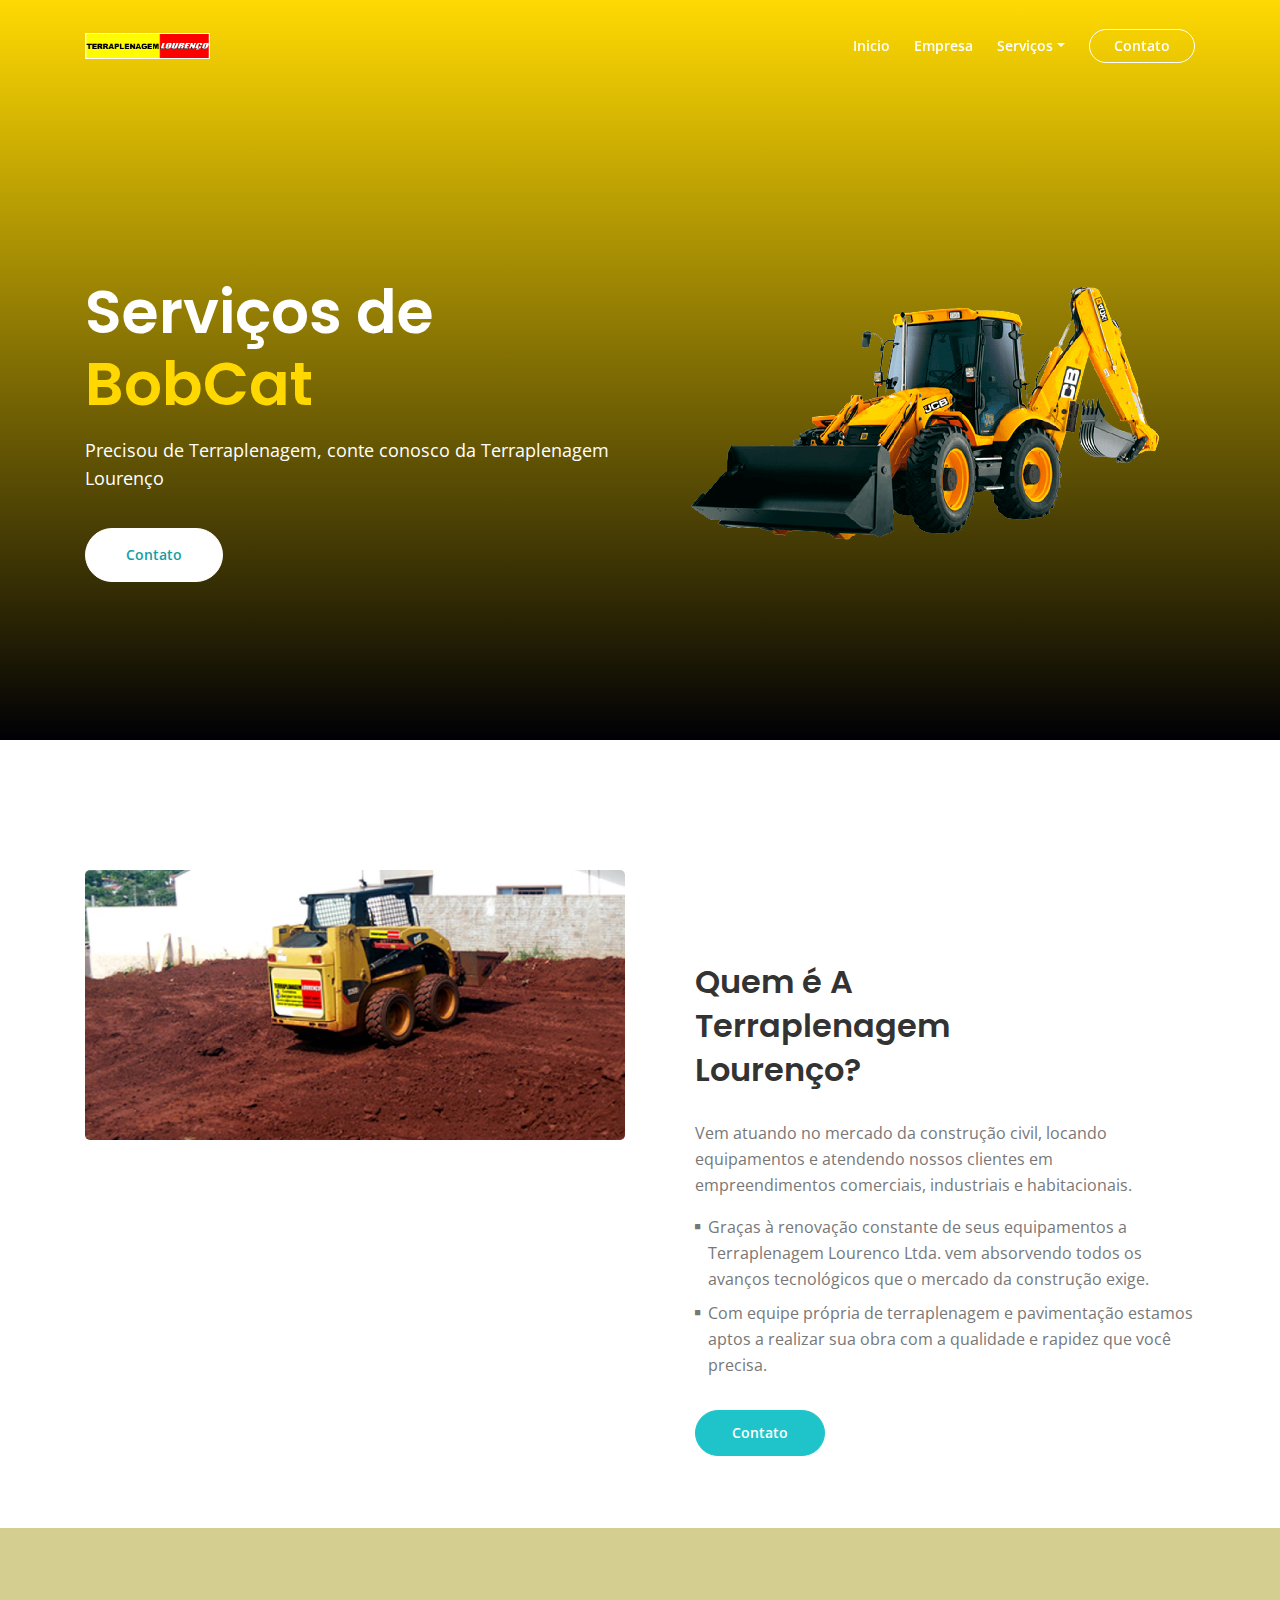
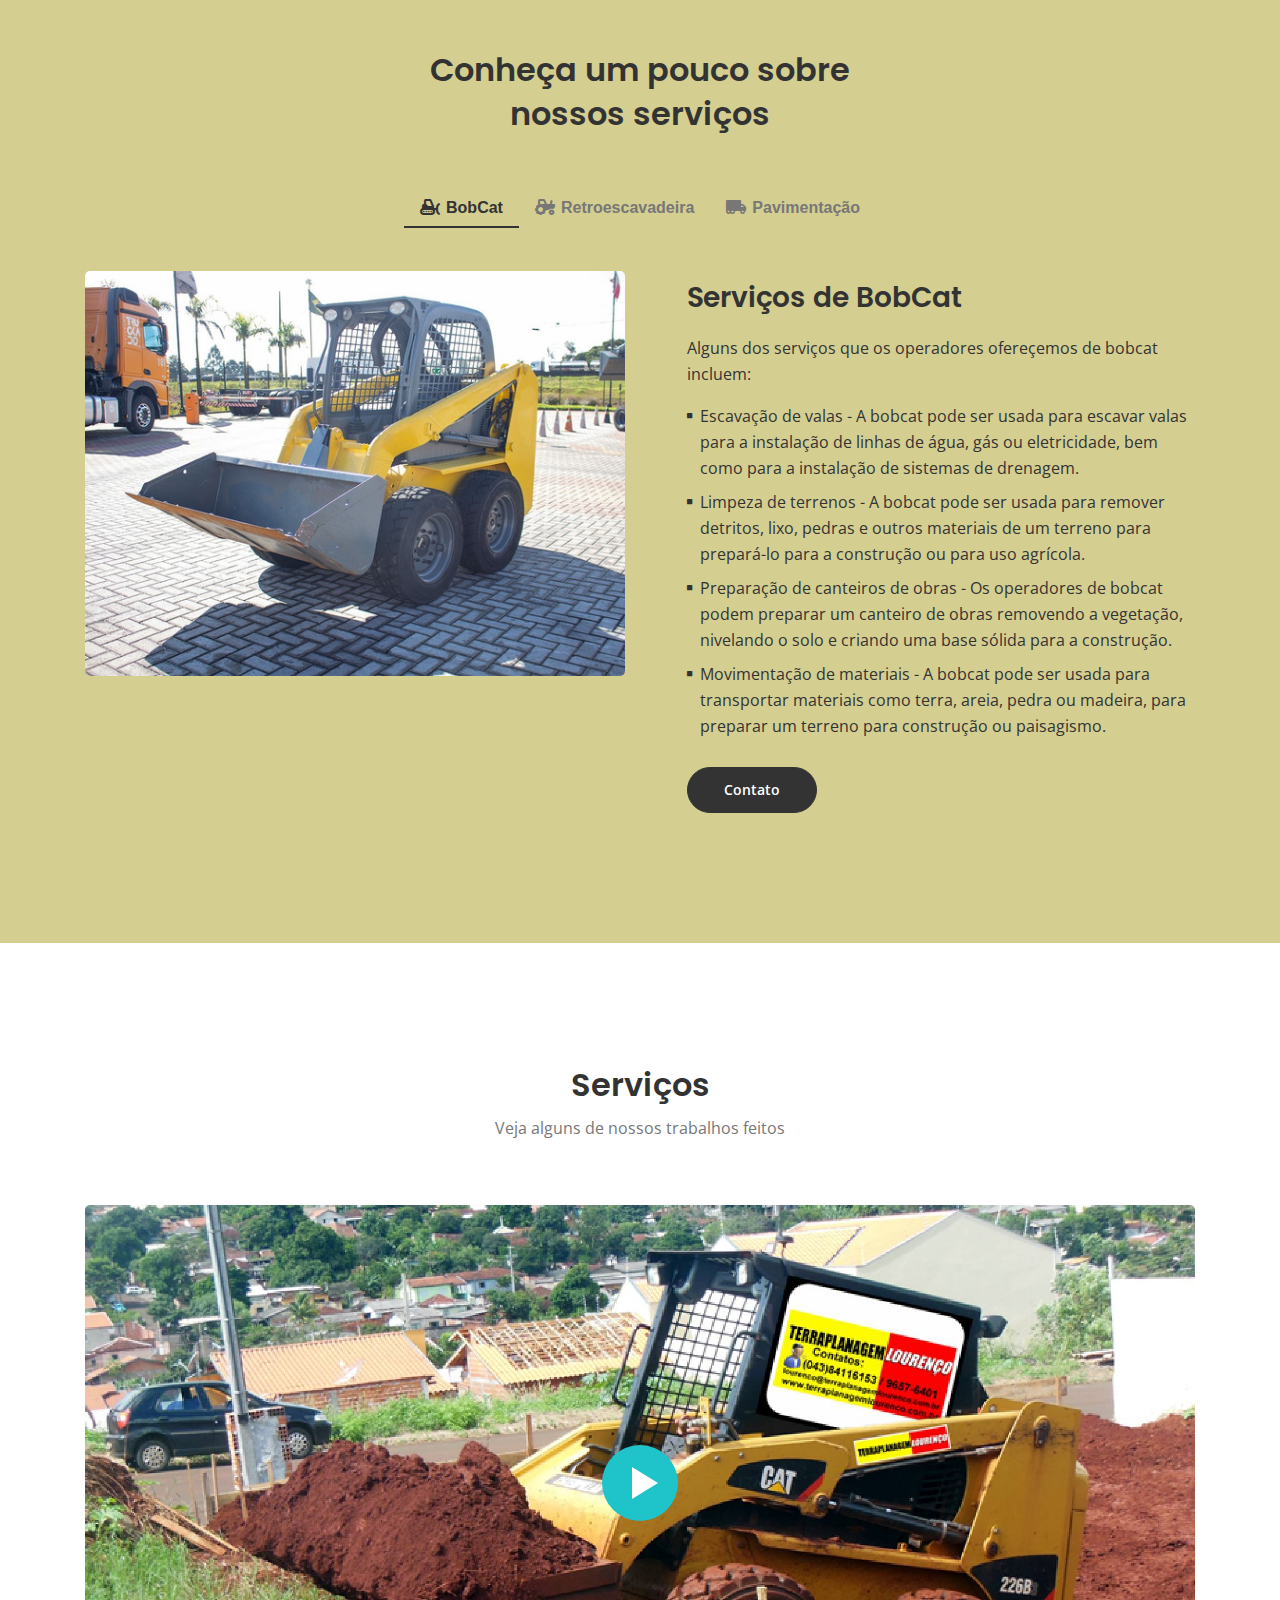
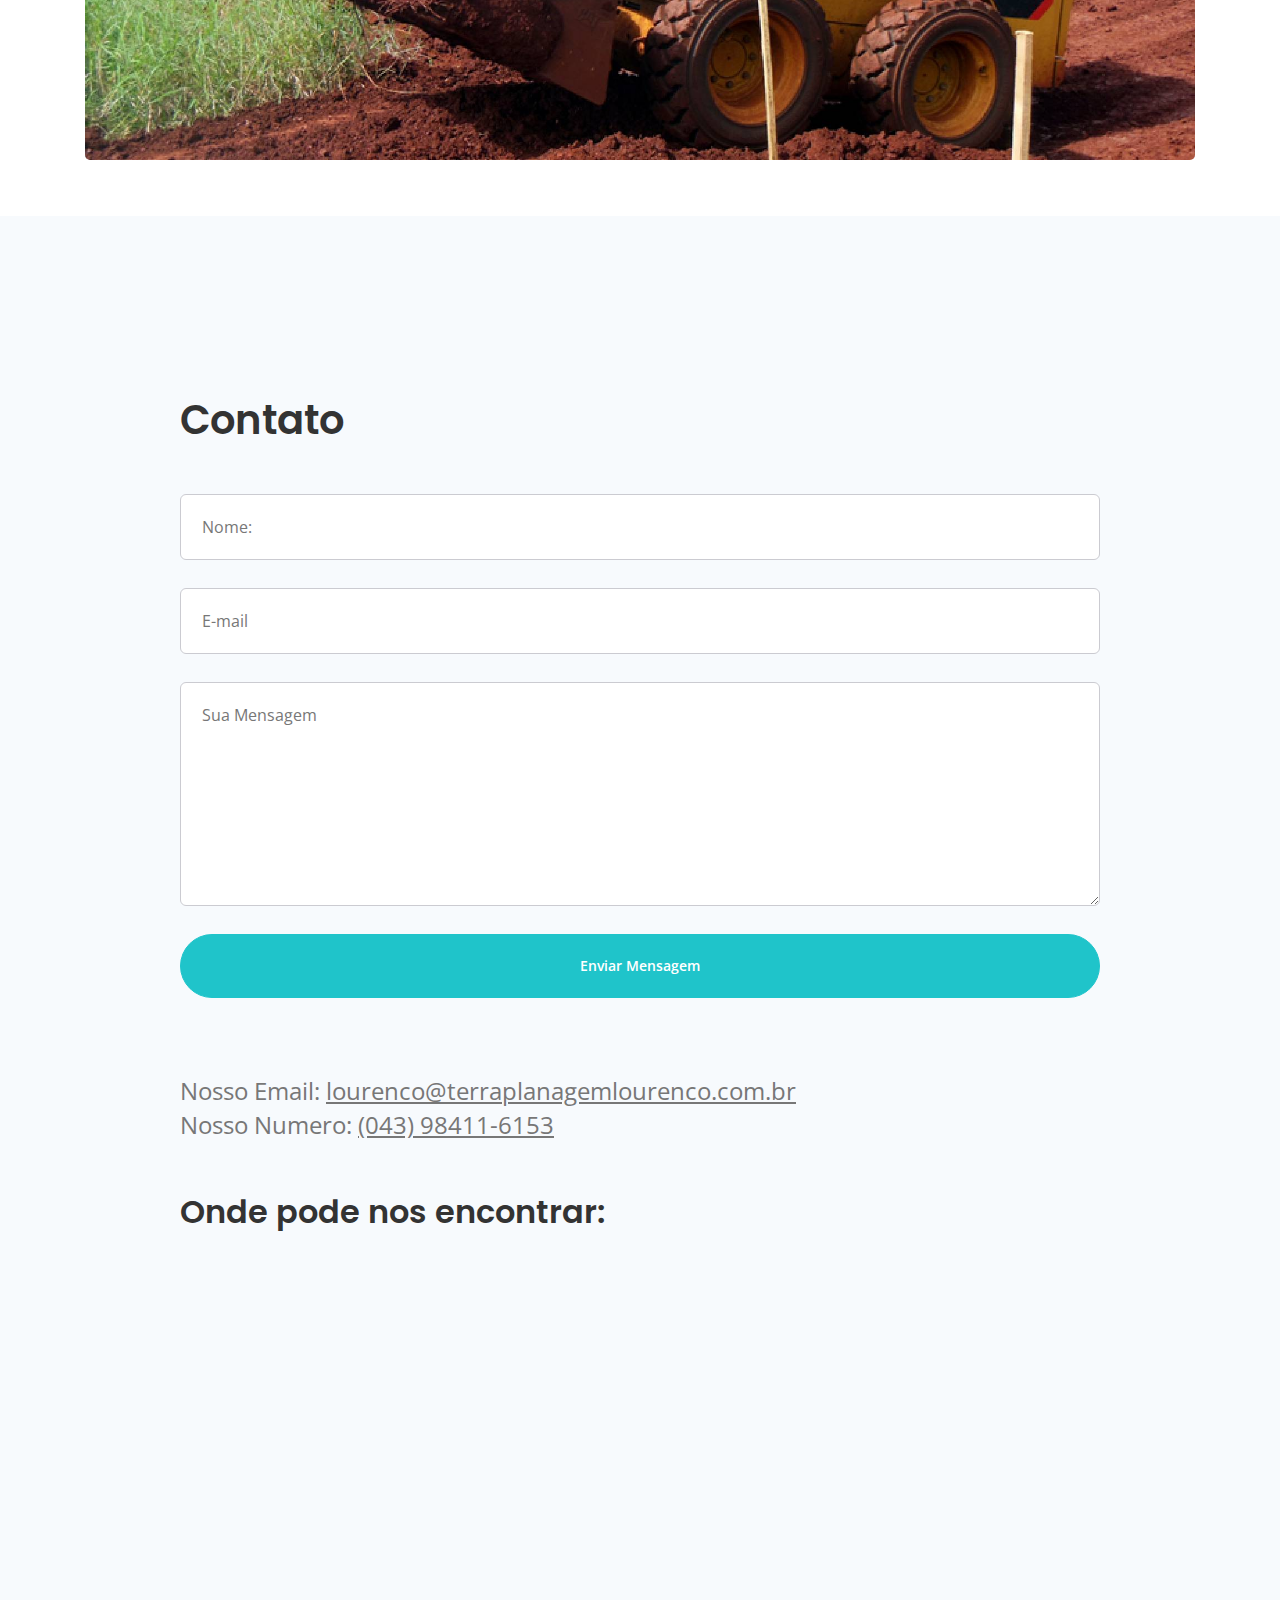
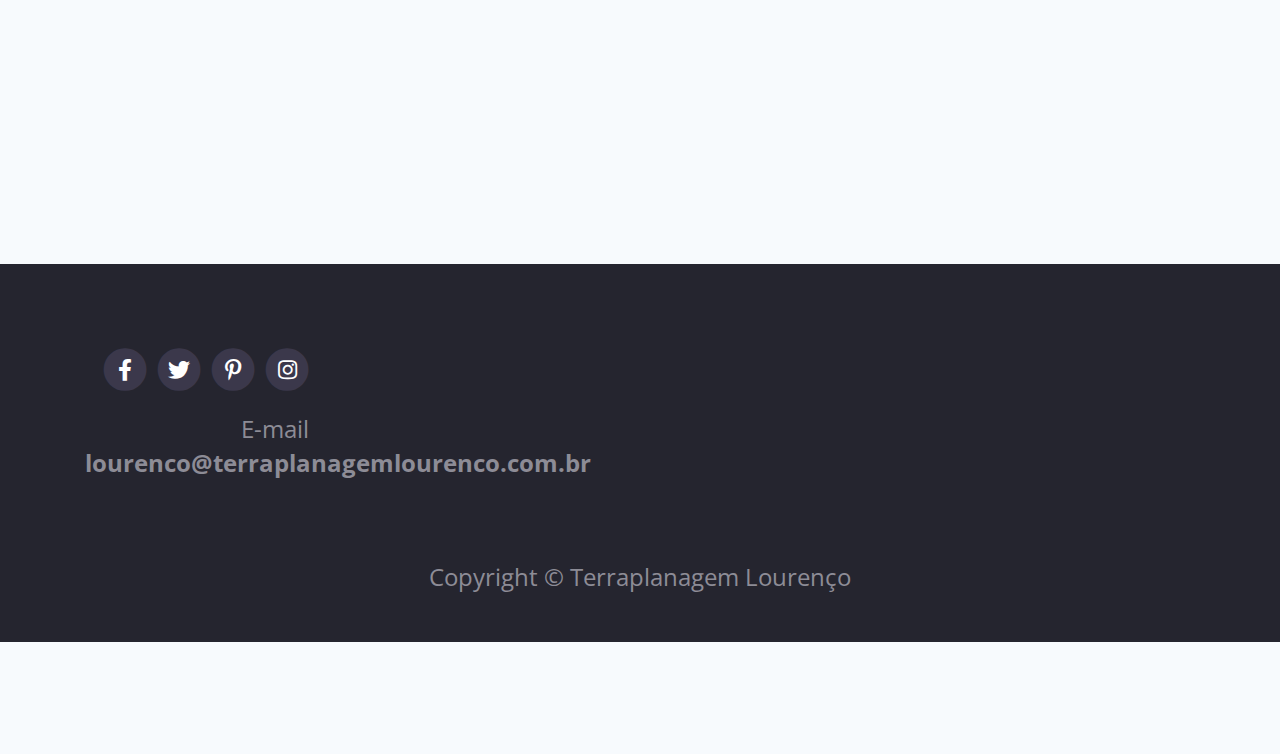
<file: web/index.html>
<!DOCTYPE html>
<html lang="en">
    <head>
        <meta charset="utf-8">
        <meta name="viewport" content="width=device-width, initial-scale=1, shrink-to-fit=no">
        
        <!-- SEO Meta Tags -->
        <meta name="description" content="Your description">
        <meta name="author" content="Your name">

        <!-- OG Meta Tags to improve the way the post looks when you share the page on Facebook, Twitter, LinkedIn -->
        <meta property="og:site_name" content="" /> <!-- website name -->
        <meta property="og:site" content="" /> <!-- website link -->
        <meta property="og:title" content=""/> <!-- title shown in the actual shared post -->
        <meta property="og:description" content="" /> <!-- description shown in the actual shared post -->
        <meta property="og:image" content="" /> <!-- image link, make sure it's jpg -->
        <meta property="og:url" content="" /> <!-- where do you want your post to link to -->
        <meta name="twitter:card" content="summary_large_image"> <!-- to have large image post format in Twitter -->

        <!-- Webpage Title -->
        <title>Terraplanagem Lourenço</title>
        
        <!-- Styles -->
        <link href="https://fonts.googleapis.com/css2?family=Open+Sans:ital,wght@0,400;0,600;0,700;1,400&display=swap" rel="stylesheet">
        <link href="https://fonts.googleapis.com/css2?family=Poppins:wght@600&display=swap" rel="stylesheet">
        <link href="css/bootstrap.css" rel="stylesheet">
        <link href="css/fontawesome-all.css" rel="stylesheet">
        <link href="css/swiper.css" rel="stylesheet">
        <link href="css/magnific-popup.css" rel="stylesheet">
        <link href="css/styles.css" rel="stylesheet">
        
        <!-- Favicon  -->
        <link rel="icon" href="images/favicon.png">
    </head>
    <body data-spy="scroll" data-target=".fixed-top">
        
        <!-- Navigation -->
        <nav class="navbar navbar-expand-lg fixed-top navbar-dark">
            <div class="container">
                
                <!-- Text Logo - Use this if you don't have a graphic logo -->
                <!-- <a class="navbar-brand logo-text page-scroll" href="index.html">Name</a> -->

                <!-- Image Logo -->
                <a class="navbar-brand logo-image" href="index.html"><img src="images/logo.png" alt="alternative"></a> 

                <button class="navbar-toggler p-0 border-0" type="button" data-toggle="offcanvas">
                    <span class="navbar-toggler-icon"></span>
                </button>

                <div class="navbar-collapse offcanvas-collapse" id="navbarsExampleDefault">
                    <ul class="navbar-nav ml-auto">
                        <li class="nav-item">
                            <a class="nav-link page-scroll" href="#Inicio">Inicio <span class="sr-only">(current)</span></a>
                        </li>
                        <li class="nav-item">
                            <a class="nav-link page-scroll" href="#empresa">Empresa</a>
                        </li>
                        <li class="nav-item dropdown">
                            <a class="nav-link dropdown-toggle" href="#" id="dropdown01" data-toggle="dropdown" aria-haspopup="true" aria-expanded="false">Serviços</a>
                            <div class="dropdown-menu" aria-labelledby="dropdown01">
                                <a class="dropdown-item page-scroll" href="#bobcat">BobCat</a>
                                <div class="dropdown-divider"></div>
                                <a class="dropdown-item page-scroll" href="#tab-2">RetroEscavadeira</a>
                                <div class="dropdown-divider"></div>
                                <a class="dropdown-item page-scroll" href="#pavimentação">Pavimentação</a>
                            </div>
                        </li>
                    </ul>
                    <span class="nav-item">
                        <a class="btn-outline-sm page-scroll" href="#contato">Contato </a>
                    </span>
                </div> <!-- end of navbar-collapse -->
            </div> <!-- end of container -->
        </nav> <!-- end of navbar -->
        <!-- end of navigation -->


        <!-- Header -->
        <header id="header" class="header">
            <div class="container">
                <div class="row">
                    <div class="col-lg-6">
                        <div class="text-container">
                            <h1 class="h1-large">Serviços de <span id="js-rotating">BobCat, Retroescavadeira, Pavimentação</span></h1>
                            <p class="p-large">Precisou de Terraplenagem, conte conosco da Terraplenagem Lourenço</p>
                            <a class="btn-solid-lg" href="#contato"></i>Contato</a>
                        </div> <!-- end of text-container -->
                    </div> <!-- end of col -->
                    <div class="col-lg-6">
                        <div class="image-container">
                            <img class="img-fluid" src="images/Escavadeira-Png.png" alt="alternative">
                        </div> <!-- end of image-container -->
                    </div> <!-- end of div -->
                </div> <!-- end of row -->
            </div> <!-- end of container -->
        </header> <!-- end of header -->
        <!-- end of header -->




        <!-- Details 1 -->
        <div id="empresa">
        <div id="details" class="basic-2">
            <div class="container">
                <div class="row">
                    <div class="col-lg-6">
                        <div class="image-container">
                            <img class="img-fluid" src="images/details-1.jpg" alt="alternative">
                        </div> <!-- end of image-container -->
                    </div> <!-- end of col -->
                    <div class="col-lg-6">
                        <div class="text-container">
                            <h2>Quem é A Terraplenagem Lourenço?</h2>
                            <p>Vem atuando no mercado da construção civil, locando equipamentos e atendendo nossos clientes em empreendimentos comerciais, industriais e habitacionais. </p>
                            <ul class="list-unstyled li-space-lg">
                                <li class="media">
                                    <i class="fas fa-square"></i>
                                    <div class="media-body">Graças à renovação constante de seus equipamentos a Terraplenagem Lourenco Ltda. vem absorvendo todos os avanços tecnológicos que o mercado da construção exige. </div>
                                </li>
                                <li class="media">
                                    <i class="fas fa-square"></i>
                                    <div class="media-body">Com equipe própria de terraplenagem e pavimentação estamos aptos a realizar sua obra com a qualidade e rapidez que você precisa.</div>
                                </li>
                            </ul>
                            <a class="btn-solid-reg page-scroll" href="#contato">Contato</a>
                        </div> <!-- end of text-container -->
                    </div> <!-- end of col -->
                </div> <!-- end of row -->
            </div> <!-- end of container -->
        </div> <!-- end of basic-2 -->
    </div>
        <!-- end of details 1 -->
 

        <!-- Features -->
        <div id="features" class="tabs">
            <div class="container">
                <div class="row">
                    <div class="col-lg-12">
                        <h2 class="h2-heading">Conheça um pouco sobre nossos serviços</h2>
                    </div> <!-- end of col -->
                </div> <!-- end of row -->
                <div class="row">

                    <!-- Tabs Links -->
                    <ul class="nav nav-tabs" id="templateTabs" role="tablist">
                        <li class="nav-item">
                            <a class="nav-link active" id="bobcat" data-toggle="tab" href="#tab-1" role="tab" aria-controls="tab-1" aria-selected="true"><i class="fas fa-snowplow"></i>BobCat</a>
                        </li>
                        <li class="nav-item">
                            <a class="nav-link" id="retroescavadeira" itemid="retroescavadeira" data-toggle="tab" href="#tab-2" role="tab" aria-controls="tab-2" aria-selected="true"><i class="fas fa-tractor"></i>Retroescavadeira</a>
                        </li>
                        <li class="nav-item">
                            <a class="nav-link" id="nav-tab-3" data-toggle="tab" href="#tab-3" role="tab" aria-controls="tab-3" aria-selected="false"><i class="fas fa-truck-moving"></i>Pavimentação</a>
                        </li>
                    </ul>
                    <!-- end of tabs links -->


                    <!-- Tabs Content-->
                    <div class="tab-content" id="templateTabsContent">
                        
                        <!-- Tab -->
                        <div class="tab-pane fade show active" id="tab-1" role="tabpanel" aria-labelledby="tab-1">
                            <div class="container">
                                <div class="row">
                                    <div class="col-lg-6">
                                        <div class="image-container">
                                            <img class="img-fluid" src="images/features-1.jpg" alt="alternative">
                                        </div> <!-- end of image-container -->
                                    </div> <!-- end of col -->
                                    <div class="col-lg-6">
                                        <div class="text-container">
                                            <h3>Serviços de BobCat</h3>
                                            <p>Alguns dos serviços que os operadores ofereçemos de bobcat incluem:</p>
                                            <ul class="list-unstyled li-space-lg">
                                                <li class="media">
                                                    <i class="fas fa-square"></i>
                                                    <div class="media-body">Escavação de valas - A bobcat pode ser usada para escavar valas para a instalação de linhas de água, gás ou eletricidade, bem como para a instalação de sistemas de drenagem.</div>
                                                </li>
                                                <li class="media">
                                                    <i class="fas fa-square"></i>
                                                    <div class="media-body">Limpeza de terrenos - A bobcat pode ser usada para remover detritos, lixo, pedras e outros materiais de um terreno para prepará-lo para a construção ou para uso agrícola.</div>
                                                </li>
                                                <li class="media">
                                                    <i class="fas fa-square"></i>
                                                    <div class="media-body">Preparação de canteiros de obras - Os operadores de bobcat podem preparar um canteiro de obras removendo a vegetação, nivelando o solo e criando uma base sólida para a construção.</div>
                                                </li>
                                                <li class="media">
                                                    <i class="fas fa-square"></i>
                                                    <div class="media-body">Movimentação de materiais - A bobcat pode ser usada para transportar materiais como terra, areia, pedra ou madeira, para preparar um terreno para construção ou paisagismo.</div>
                                                </li>
                                            </ul>
                                            <a class="btn-solid-reg page-scroll" href="#contato">Contato</a>
                                        </div> <!-- end of text-container -->
                                    </div> <!-- end of col -->
                                </div> <!-- end of row -->
                            </div> <!-- end of container -->
                        </div> <!-- end of tab-pane -->
                        <!-- end of tab -->

                        <!-- Tab -->
                        <div class="tab-pane fade" id="tab-2" role="tabpanel" aria-labelledby="tab-2">
                            <div class="container">
                                <div class="row">
                                    <div class="col-lg-6">
                                        <div class="image-container">
                                            <img class="img-fluid" src="images/features-2.jpg" alt="alternative">
                                        </div> <!-- end of image-container -->
                                    </div> <!-- end of col -->
                                    <div class="col-lg-6">
                                        <div class="text-container">
                                            <h3>Serviços de Retroescavadeira</h3>
                                            <p>A retroescavadeira é uma máquina de construção pesada que é usada principalmente para escavar buracos ou valas, mas também pode ser usada para outros serviços. Alguns dos serviços que os operadores de retroescavadeiras podem oferecer incluem:</p>
                                            <ul class="list-unstyled li-space-lg">
                                                <li class="media">
                                                    <i class="fas fa-square"></i>
                                                    <div class="media-body">Escavação - A retroescavadeira é uma máquina versátil e pode ser usada para escavar buracos para postes de cerca, fundações de construção, fossas sépticas, piscinas, entre outros.</div>
                                                </li>
                                                <li class="media">
                                                    <i class="fas fa-square"></i>
                                                    <div class="media-body">Terraplanagem - A retroescavadeira pode nivelar e preparar a superfície do solo, criar um declive para drenagem de água ou uma rampa de acesso.</div>
                                                </li>
                                                <li class="media">
                                                    <i class="fas fa-square"></i>
                                                    <div class="media-body">Limpeza de terrenos - A retroescavadeira pode ser usada para remover detritos, lixo, pedras e outros materiais de um terreno para prepará-lo para a construção ou para uso agrícola.</div>
                                                </li>
                                                <li class="media">
                                                    <i class="fas fa-square"></i>
                                                    <div class="media-body">Escavação de valas - A retroescavadeira pode ser usada para escavar valas para a instalação de linhas de água, gás ou eletricidade, bem como para a instalação de sistemas de drenagem.</div>
                                                </li>
                                            </ul>
                                            <a class="btn-solid-reg page-scroll" href="#contato">Contato</a>
                                        </div> <!-- end of text-container -->
                                    </div> <!-- end of col -->
                                </div> <!-- end of row -->
                            </div> <!-- end of container -->
                        </div> <!-- end of tab-pane -->
                        <!-- end of tab -->

                        <!-- Tab -->
                        <div class="tab-pane fade" id="tab-3" role="tabpanel" aria-labelledby="tab-3">
                            <div class="container">
                                <div class="row">
                                    <div class="col-lg-6">
                                        <div class="image-container">
                                            <img class="img-fluid" src="images/features-3.jpg" alt="alternative">
                                        </div> <!-- end of image-container -->
                                    </div> <!-- end of col -->
                                    <div class="col-lg-6">
                                        <div class="text-container">
                                            <h3>Serviços de Pavimentação</h3>
                                            <p>Serviços de pavimentação são aqueles que envolvem a construção de pisos e revestimentos em áreas externas, como ruas, avenidas, praças, estacionamentos, pátios, entre outros. Esses serviços podem incluir desde a preparação do terreno até a finalização da obra, com a aplicação de materiais como asfalto, concreto, pedras, blocos intertravados, entre outros.</p>
                                            <ul class="list-unstyled li-space-lg">
                                                <li class="media">
                                                    <i class="fas fa-square"></i>
                                                    <div class="media-body">Preparação do terreno: nivelamento e compactação do solo, drenagem, instalação de tubulações, entre outros.</div>
                                                </li>
                                                <li class="media">
                                                    <i class="fas fa-square"></i>
                                                    <div class="media-body">Aplicação de camadas de base: utilização de materiais como brita, pedrisco e pó de pedra para formar a base do piso.</div>
                                                </li>
                                                <li class="media">
                                                    <i class="fas fa-square"></i>
                                                    <div class="media-body">Acabamento: nivelamento, alinhamento e acabamento das superfícies pavimentadas, com a aplicação de rejunte, nivelador e outros produtos.</div>
                                                </li>
                                                <li class="media">
                                                    <i class="fas fa-square"></i>
                                                    <div class="media-body">Execução do pavimento: aplicação do material escolhido, como asfalto ou concreto, em camadas que são compactadas até atingir a resistência necessária.</div>
                                                </li>
                                            </ul>
                                            <a class="btn-solid-reg page-scroll" href="#contato">Contato</a>
                                        </div> <!-- end of text-container -->
                                    </div> <!-- end of col -->
                                </div> <!-- end of row -->
                            </div> <!-- end of container -->
                        </div><!-- end of tab-pane -->
                        <!-- end of tab -->

                    </div> <!-- end of tab-content -->
                    <!-- end of tabs content -->

                </div> <!-- end of row --> 
            </div> <!-- end of container --> 
        </div> <!-- end of tabs -->
        <!-- end of features -->


        <!-- Video -->
        <div class="basic-4">
            <div class="container">
                <div class="row">
                    <div class="col-lg-12">
                        <h2 class="h2-heading">Serviços</h2>
                        <div class="p-heading">Veja alguns de nossos trabalhos feitos</div>
                    </div> <!-- end of col -->
                </div> <!-- end of row -->
                <div class="row">
                    <div class="col-lg-12">

                        <!-- Video Preview -->
                        <div class="image-container">
                            <div class="video-wrapper">
                                <a class="popup-youtube" href="https://www.youtube.com/watch?v=hQzx1H2Ql1Q&ab_channel=RetroescavadeiranaVeia" data-effect="fadeIn">
                                    <img class="img-fluid" src="images/video-frame.jpg" alt="alternative">
                                    <span class="video-play-button">
                                        <span></span>
                                    </span>
                                </a>
                            </div> <!-- end of video-wrapper -->
                        </div> <!-- end of image-container -->
                        <!-- end of video preview -->

                    </div> <!-- end of col -->
                </div> <!-- end of row -->
            </div> <!-- end of container -->
        </div> <!-- end of basic-4 -->
        <!-- end of video -->



        <!-- Contato -->
        <div class="counter">
        <div id="contato">
            <div class="ex-form-1 pt-5 pb-5">           
                <div class="container">
                    <div class="row">
                        <div class="col-xl-10 offset-xl-1">
                            <h1>Contato</h1>
                            
                            <!-- Contact Form -->
                            <form class="mt-5">
                                <div class="form-group">
                                    <input type="text" class="form-control-input" id="cname" required>
                                    <label class="label-control" for="cname">Nome:</label>
                                </div>
                                <div class="form-group">
                                    <input type="email" class="form-control-input" id="cemail" required>
                                    <label class="label-control" for="cemail">E-mail</label>
                                </div>
                                <div class="form-group">
                                    <textarea class="form-control-textarea" id="cmessage" required></textarea>
                                    <label class="label-control" for="cmessage">Sua Mensagem</label>
                                </div>
                                <div class="form-group">
                                    <button type="submit" class="form-control-submit-button">Enviar Mensagem</button>
                                </div>
                            </form>
                            <!-- end of contact form -->
    
                        </div> <!-- end of col -->
                    </div> <!-- end of row -->
                </div> <!-- end of container -->
            </div> <!-- end of ex-form-1 -->
            <!-- end of form -->
    
    
            <!-- Basic -->
            <div class="ex-basic-1 pb-5">
                <div class="container">
                    <div class="row">
                        <div class="col-xl-10 offset-xl-1">
                            <p class="mb-5">Nosso Email: <a href="mailto:lourenco@terraplanagemlourenco.com.br">lourenco@terraplanagemlourenco.com.br</a>
                            <br>Nosso Numero: <a href="https://wa.me/55984116153?text=Ol%C3%A1%2C%20tudo%20bem%3F">(043) 98411-6153</a></p>
                            <h2 class="mb-3">Onde pode nos encontrar:</h2>
                                
                            <div class="map-responsive">
                                <iframe src="https://www.google.com/maps/embed?pb=!1m17!1m12!1m3!1d3665.069258662192!2d-51.04857803426801!3d-23.276933008332453!2m3!1f0!2f0!3f0!3m2!1i1024!2i768!4f13.1!3m2!1m1!2zMjPCsDE2JzM3LjAiUyA1McKwMDInMzguNyJX!5e0!3m2!1spt-BR!2sbr!4v1678143977076!5m2!1spt-BR!2sbr" width="600" height="450" style="border:0;" allowfullscreen="" loading="lazy" referrerpolicy="no-referrer-when-downgrade"></iframe>
                            </div>
                    </div> <!-- end of row -->
                </div> <!-- end of container -->
            </div> <!-- end of ex-basic-1 -->
            <!-- end of basic -->    
        </div> <!-- end of counter -->
        <!-- end of contato -->
    </div>

   

        <!-- Footer -->
        <div class="footer">
            <div class="container">
                <div class="row">
                    <div class="col-lg-12">
                        <div class="footer-col third">
                            <span class="fa-stack">
                                <a href="#your-link">
                                    <i class="fas fa-circle fa-stack-2x"></i>
                                    <i class="fab fa-facebook-f fa-stack-1x"></i>
                                </a>
                            </span>
                            <span class="fa-stack">
                                <a href="#your-link">
                                    <i class="fas fa-circle fa-stack-2x"></i>
                                    <i class="fab fa-twitter fa-stack-1x"></i>
                                </a>
                            </span>
                            <span class="fa-stack">
                                <a href="#your-link">
                                    <i class="fas fa-circle fa-stack-2x"></i>
                                    <i class="fab fa-pinterest-p fa-stack-1x"></i>
                                </a>
                            </span>
                            <span class="fa-stack">
                                <a href="#your-link">
                                    <i class="fas fa-circle fa-stack-2x"></i>
                                    <i class="fab fa-instagram fa-stack-1x"></i>
                                </a>
                            </span>
                            <p class="p-small">E-mail <a href="mailto:lourenco@terraplanagemlourenco.com.br"><strong>lourenco@terraplanagemlourenco.com.br</strong></a></p>
                        </div> <!-- end of footer-col -->
                    </div> <!-- end of col -->
                </div> <!-- end of row -->
            </div> <!-- end of container -->
        </div> <!-- end of footer -->  
        <!-- end of footer -->


        <!-- Copyright -->
        <div class="copyright">
            <div class="container">
                <div class="row">
                    <div class="col-lg-12">
                        <p class="p-small">Copyright © Terraplanagem Lourenço</p>
                    </div> <!-- end of col -->
                </div> <!-- enf of row -->
            </div> <!-- end of container -->
        </div> <!-- end of copyright --> 
        <!-- end of copyright -->
        
            
        <!-- Scripts -->
        <script src="js/jquery.min.js"></script> <!-- jQuery for Bootstrap's JavaScript plugins -->
        <script src="js/bootstrap.min.js"></script> <!-- Bootstrap framework -->
        <script src="js/jquery.easing.min.js"></script> <!-- jQuery Easing for smooth scrolling between anchors -->
        <script src="js/swiper.min.js"></script> <!-- Swiper for image and text sliders -->
        <script src="js/jquery.magnific-popup.js"></script> <!-- Magnific Popup for lightboxes -->
        <script src="js/morphext.min.js"></script> <!-- Morphtext rotating text in the header -->
        <script src="js/scripts.js"></script> <!-- Custom scripts -->


        
    </body>
</html>
</file>
<file: web/css/styles.css>
/* Description: Master CSS file */

/*****************************************
Table Of Contents:

- General Styles
- Navigation
- Header
- Small Features
- Description
- Details 1
- Details 1 Lightbox
- Details 2
- Features
- Video
- Questions
- Testimonials
- Download
- Customers
- Footer
- Copyright
- Back To Top Button
- Extra Pages
- Media Queries
******************************************/

/*****************************************
Colors:
- Backgrounds - light gray #f7fafd
- Navbar, footer - black #25252f
- Buttons - turquoise #1fc4ca
- Icons - green 
- Headings text, buttons - black #333333
- Body text - light gray #777777
******************************************/


/**************************/
/*     General Styles     */
/**************************/
body,
html {
    width: 100%;
	height: 100%;
}

body, p {
	color: #777777; 
	font: 400 1rem/1.625rem "Open Sans", sans-serif;
}

h1 {
	color: #333333;
	font: 600 2.5rem/3.25rem "Poppins", sans-serif;
}

h2 {
	color: #333333;
	font: 600 2rem/2.75rem "Poppins", sans-serif;
}

h3 {
	color: #333333;
	font: 600 1.75rem/2.375rem "Poppins", sans-serif;
}

h4 {
	color: #333333;
	font: 600 1.5rem/2.125rem "Poppins", sans-serif;
}

h5 {
	color: #333333;
	font: 600 1.25rem/1.75rem "Poppins", sans-serif;
}

h6 {
	color: #333333;
	font: 600 1rem/1.5rem "Poppins", sans-serif;
}

.p-large {
	font-size: 1.125rem;
	line-height: 1.75rem;
}

.p-small {
	font-size: 0.875rem;
	line-height: 1.5rem;
}

.testimonial-text {
	font-style: italic;
}

.testimonial-author {
	font: 600 1rem/1.5rem "Poppins", sans-serif;
}

.li-space-lg li {
	margin-bottom: 0.5rem;
}

a {
	color: #777777;
	text-decoration: underline;
}

a:hover {
	color: #777777;
	text-decoration: underline;
}

.no-line {
	text-decoration: none;
}

.no-line:hover {
	text-decoration: none;
}

.btn-solid-reg {
	display: inline-block;
	padding: 1.375rem 2.25rem 1.375rem 2.25rem;
	border: 1px solid #1fc4ca;
	border-radius: 2rem;
	background-color: #1fc4ca;
	color: #ffffff;
	font-weight: 600;
	font-size: 0.875rem;
	line-height: 0;
	text-decoration: none;
	transition: all 0.2s;
}

.btn-solid-reg:hover {
	border: 1px solid #1fc4ca;
	background-color: transparent;
	color: #1fc4ca;
	text-decoration: none;
}

.btn-solid-lg {
	display: inline-block;
	padding: 1.625rem 2.5rem 1.625rem 2.5rem;
	border: 1px solid #1fc4ca;
	border-radius: 2rem;
	background-color: #1fc4ca;
	color: #ffffff;
	font-weight: 600;
	font-size: 0.875rem;
	line-height: 0;
	text-decoration: none;
	transition: all 0.2s;
}

.btn-solid-lg:hover {
	border: 1px solid #1fc4ca;
	background-color: transparent;
	color: #1fc4ca;
	text-decoration: none;
}

.btn-solid-lg .fab {
	margin-right: 0.5rem;
	font-size: 1.25rem;
	line-height: 0;
	vertical-align: top;
}

.btn-solid-lg .fab.fa-google-play {
	font-size: 1rem;
}

.btn-outline-reg {
	display: inline-block;
	padding: 1.375rem 2.25rem 1.375rem 2.25rem;
	border: 1px solid #333333;
	border-radius: 2rem;
	background-color: transparent;
	color: #333333;
	font-weight: 600;
	font-size: 0.875rem;
	line-height: 0;
	text-decoration: none;
	transition: all 0.2s;
}

.btn-outline-reg:hover {
	border: 1px solid #333333;
	background-color: #333333;
	color: #ffffff;
	text-decoration: none;
}

.btn-outline-lg {
	display: inline-block;
	padding: 1.625rem 2.5rem 1.625rem 2.5rem;
	border: 1px solid #333333;
	border-radius: 2rem;
	background-color: transparent;
	color: #333333;
	font-weight: 600;
	font-size: 0.875rem;
	line-height: 0;
	text-decoration: none;
	transition: all 0.2s;
}

.btn-outline-lg:hover {
	border: 1px solid #333333;
	background-color: #333333;
	color: #ffffff;
	text-decoration: none;
}

.btn-outline-sm {
	display: inline-block;
	padding: 1rem 1.5rem 1rem 1.5rem;
	border: 1px solid #333333;
	border-radius: 2rem;
	background-color: transparent;
	color: #333333;
	font-weight: 600;
	font-size: 0.875rem;
	line-height: 0;
	text-decoration: none;
	transition: all 0.2s;
}

.btn-outline-sm:hover {
	border: 1px solid #333333;
	background-color: #333333;
	color: #ffffff;
	text-decoration: none;
}

.form-group {
	position: relative;
	margin-bottom: 1.25rem;
}

.label-control {
	position: absolute;
	top: 0.87rem;
	left: 1.375rem;
	color: #777777;
	opacity: 1;
	font-size: 0.875rem;
	line-height: 1.375rem;
	cursor: text;
	transition: all 0.2s ease;
}

.form-control-input:focus + .label-control,
.form-control-input.notEmpty + .label-control,
.form-control-textarea:focus + .label-control,
.form-control-textarea.notEmpty + .label-control {
	top: 0.125rem;
	opacity: 1;
	font-size: 0.75rem;
	font-weight: 700;
}

.form-control-input,
.form-control-select {
	display: block; /* needed for proper display of the label in Firefox, IE, Edge */
	width: 100%;
	padding-top: 1.125rem;
	padding-bottom: 0.125rem;
	padding-left: 1.3125rem;
	border: 1px solid #cbcbd1;
	border-radius: 2rem;
	background-color: #ffffff;
	color: #777777;
	font-size: 0.875rem;
	line-height: 1.875rem;
	transition: all 0.2s;
	-webkit-appearance: none; /* removes inner shadow on form inputs on ios safari */
}

.form-control-select {
	padding-top: 0.5rem;
	padding-bottom: 0.5rem;
	height: 3rem;
}

select {
    /* you should keep these first rules in place to maintain cross-browser behavior */
    -webkit-appearance: none;
	-moz-appearance: none;
	-ms-appearance: none;
    -o-appearance: none;
    appearance: none;
    background-image: url('../images/down-arrow.png');
    background-position: 96% 50%;
    background-repeat: no-repeat;
    outline: none;
}

.form-control-textarea {
	display: block; /* used to eliminate a bottom gap difference between Chrome and IE/FF */
	width: 100%;
	height: 14rem; /* used instead of html rows to normalize height between Chrome and IE/FF */
	padding-top: 1.5rem;
	padding-left: 1.3125rem;
	border: 1px solid #cbcbd1;
	border-radius: 0.375rem;
	background-color: #ffffff;
	color: #777777;
	font-size: 0.875rem;
	line-height: 1.5rem;
	transition: all 0.2s;
}

.form-control-input:focus,
.form-control-select:focus,
.form-control-textarea:focus {
	border: 1px solid #a1a1a1;
	outline: none; /* Removes blue border on focus */
}

.form-control-input:hover,
.form-control-select:hover,
.form-control-textarea:hover {
	border: 1px solid #a1a1a1;
}

input[type='checkbox'] {
	vertical-align: -10%;
	margin-right: 0.5rem;
}

.form-control-submit-button {
	display: inline-block;
	width: 100%;
	height: 3.125rem;
	border: 1px solid #1fc4ca;
	border-radius: 2rem;
	background-color: #1fc4ca;
	color: #ffffff;
	font-weight: 600;
	font-size: 0.875rem;
	line-height: 0;
	cursor: pointer;
	transition: all 0.2s;
}

.form-control-submit-button:hover {
	border: 1px solid #1fc4ca;
	background-color: transparent;
	color: #1fc4ca;
}

/* Fade-move Animation For Details Lightbox - Magnific Popup */
/* at start */
.my-mfp-slide-bottom .zoom-anim-dialog {
	opacity: 0;
	transition: all 0.2s ease-out;
	-webkit-transform: translateY(-1.25rem) perspective(37.5rem) rotateX(10deg);
	-ms-transform: translateY(-1.25rem) perspective(37.5rem) rotateX(10deg);
	transform: translateY(-1.25rem) perspective(37.5rem) rotateX(10deg);
}

/* animate in */
.my-mfp-slide-bottom.mfp-ready .zoom-anim-dialog {
	opacity: 1;
	-webkit-transform: translateY(0) perspective(37.5rem) rotateX(0); 
	-ms-transform: translateY(0) perspective(37.5rem) rotateX(0); 
	transform: translateY(0) perspective(37.5rem) rotateX(0); 
}

/* animate out */
.my-mfp-slide-bottom.mfp-removing .zoom-anim-dialog {
	opacity: 0;
	-webkit-transform: translateY(-0.625rem) perspective(37.5rem) rotateX(10deg); 
	-ms-transform: translateY(-0.625rem) perspective(37.5rem) rotateX(10deg); 
	transform: translateY(-0.625rem) perspective(37.5rem) rotateX(10deg); 
}

/* dark overlay, start state */
.my-mfp-slide-bottom.mfp-bg {
	opacity: 0;
	transition: opacity 0.2s ease-out;
}

/* animate in */
.my-mfp-slide-bottom.mfp-ready.mfp-bg {
	opacity: 0.8;
}
/* animate out */
.my-mfp-slide-bottom.mfp-removing.mfp-bg {
	opacity: 0;
}
/* end of fade-move animation for details lightbox - magnific popup */

/* Fade Animation For Image Lightbox And Morphtext - Magnific Popup */
@-webkit-keyframes fadeIn {
	from {
		opacity: 0;
	}
	to {
		opacity: 1;
	}
}

@keyframes fadeIn {
	from {
		opacity: 0;
	}
	to {
		opacity: 1;
	}
}

.fadeIn {
	-webkit-animation: fadeIn 0.6s;
	animation: fadeIn 0.6s;
}

@-webkit-keyframes fadeOut {
	from {
		opacity: 1;
	}
	to {
		opacity: 0;
	}
}

@keyframes fadeOut {
	from {
		opacity: 1;
	}
	to {
		opacity: 0;
	}
}

.fadeOut {
	-webkit-animation: fadeOut 0.8s;
	animation: fadeOut 0.8s;
}
/* end of fade animation for image lightbox and morphtext - magnific popup */


/**********************/
/*     Navigation     */
/**********************/
.navbar {
	background-color: #25252f;
	font-weight: 600;
	font-size: 0.875rem;
	line-height: 0.875rem;
	box-shadow: 0 0.0625rem 0.375rem 0 rgba(0, 0, 0, 0.025);
}

.navbar .logo-image img {
    width: 125px;
	height: 26px;
}

.navbar .logo-text {
	color: #ffffff;
	font-weight: 700;
	font-size: 2rem;
	line-height: 1rem;
	text-decoration: none;
}

.offcanvas-collapse {
	position: fixed;
	top: 3.25rem; /* adjusts the height between the top of the page and the offcanvas menu */
	bottom: 0;
	left: 100%;
	width: 100%;
	padding-right: 1rem;
	padding-left: 1rem;
	overflow-y: auto;
	visibility: hidden;
	background-color: #25252f;
	transition: visibility .3s ease-in-out, -webkit-transform .3s ease-in-out;
	transition: transform .3s ease-in-out, visibility .3s ease-in-out;
	transition: transform .3s ease-in-out, visibility .3s ease-in-out, -webkit-transform .3s ease-in-out;
}

.offcanvas-collapse.open {
	visibility: visible;
	-webkit-transform: translateX(-100%);
	transform: translateX(-100%);
}

.navbar .navbar-nav {
	margin-top: 0.75rem;
	margin-bottom: 0.5rem;
}

.navbar.navbar-dark .nav-item .nav-link {
	padding-top: 0.625rem;
	padding-bottom: 0.625rem;
	color: #ffffff;
	text-decoration: none;
	transition: all 0.2s ease;
}

.navbar .nav-item.dropdown.show .nav-link,
.navbar .nav-item .nav-link:hover,
.navbar .nav-item .nav-link.active {
	color: #6cfaff;
}

/* Dropdown Menu */
.navbar .dropdown .dropdown-menu {
	animation: fadeDropdown 0.2s; /* required for the fade animation */
}

@keyframes fadeDropdown {
    0% {
        opacity: 0;
    }

    100% {
        opacity: 1;
	}
}

.navbar .dropdown-menu {
	margin-top: 0.5rem;
	margin-bottom: 0.5rem;
	border: none;
	background-color: #25252f;
}

.navbar .dropdown-item {
	padding-top: 0.5rem;
	padding-bottom: 0.5rem;
	color: #ffffff;
	font-weight: 600;
	font-size: 0.875rem;
	line-height: 0.875rem;
	text-decoration: none;
}

.navbar .dropdown-item:hover {
	background-color: #25252f;
	color: #6cfaff;
}

.navbar .dropdown-divider {
	width: 100%;
	height: 1px;
	margin: 0.5rem auto 0.5rem auto;
	border: none;
	background-color: #646060;
}
/* end of dropdown menu */

.navbar .nav-item .btn-outline-sm {
	margin-top: 0.125rem;
	margin-bottom: 1.375rem;
	border: 1px solid #ffffff;
	color: #ffffff;
}

.navbar .nav-item .btn-outline-sm:hover {
	border: 1px solid #1fc4ca;
	background-color: #1fc4ca;
	color: #ffffff;
}

.navbar .navbar-toggler {
	padding: 0;
	border: none;
	font-size: 1.25rem;
}


/*****************/
/*    Header     */
/*****************/
.header {
	padding-top: 7rem;
	padding-bottom: 3.5rem;
	background: linear-gradient(to bottom , #ffd900fd, rgb(0, 0, 5));
}

.header .text-container {
	margin-bottom: 2.5rem;
	text-align: center;
}

.header h1 {
	margin-bottom: 1rem;
	color: #ffffff;
}

.header #js-rotating {
	color: #ffd900fd;
}

.header .p-large {
	margin-bottom: 2.25rem;
	color: #ffffff;
}

.header .btn-solid-lg {
	margin-right: 0.375rem;
	margin-bottom: 1.125rem;
	margin-left: 0.375rem;
	border: 1px solid #ffffff;
	background: #ffffff;
	color: #139ea3;
}

.header .btn-solid-lg:hover {
	border: 1px solid #ffffff;
	background: transparent;
	color: #ffffff;
}

.header .image-container {
	text-align: center;
}


/**************************/
/*     Small Features     */
/**************************/
.cards-1 {
	padding-top: 8rem;
	padding-bottom: 2.75rem;
	text-align: center;
}

.cards-1 .h2-heading {
	margin-bottom: 3.75rem;
}

.cards-1 .card {
	margin-bottom: 4rem;
	border: 0;
	background-color: transparent;
}

.cards-1 .card-image {
	width: 5.5rem;
	height: 5.5rem;
	margin-right: auto;
	margin-bottom: 1.5rem;
	margin-left: auto;
	border-radius: 50%;
	background: linear-gradient(to bottom right, rgba(32, 185, 94, 1), rgba(31, 196, 202, 1));
}

.cards-1 .card-image .fas {
	color: #ffffff;
	font-size: 2rem;
	line-height: 5.5rem;
}

.cards-1 .card-body {
	padding: 0;
}

.cards-1 .card-title {
	margin-bottom: 0.5rem;
}


/**********************/
/*    Description     */
/**********************/
.basic-1 {
	padding-top: 7.5rem;
	background-color: #747474;
}

.basic-1 .text-container {
	margin-bottom: 7rem;
}

.basic-1 .text-container p {
	color: #ffffff;
	font-size: 1.5rem;
	line-height: 2.125rem;
}

.basic-1 .image-container {
	margin-right: -0.9375rem;
	margin-left: -0.9375rem;
}


/*********************/
/*     Details 1     */
/*********************/
.basic-2 {
	padding-top: 8.125rem;
	padding-bottom: 3.75rem;
}

.basic-2 .image-container {
	margin-bottom: 3.5rem;
}

.basic-2 h2 {
	margin-bottom: 1.75rem;
}

.basic-2 .list-unstyled {
	margin-bottom: 2rem;
}

.basic-2 .list-unstyled .fas {
	font-size: 0.375rem;
	line-height: 1.625rem;
}

.basic-2 .list-unstyled .media-body {
	margin-left: 0.5rem;
}


/******************************/
/*     Details 1 Lightbox     */
/******************************/
.lightbox-basic {
	position: relative;
	max-width: 71.875rem;
	margin: 2.5rem auto;
	padding: 3rem 1rem;
	background-color: #fff;
	text-align: left;
}

.lightbox-basic .image-container {
	margin-bottom: 3rem;
	text-align: center;
}

.lightbox-basic .image-container img {
	border-radius: 0.5rem;
}

.lightbox-basic h3 {
	margin-bottom: 0.5rem;
}

.lightbox-basic hr {
	width: 2.75rem;
	margin-top: 0.125rem;
	margin-bottom: 1rem;
	margin-left: 0;
	border-top: 0.125rem solid #e0e0e0;
}

.lightbox-basic h4 {
	margin-top: 1.75rem;
	margin-bottom: 0.625rem;
}

.lightbox-basic .list-unstyled {
	margin-bottom: 1.5rem;
}

.lightbox-basic .list-unstyled .fas {
	font-size: 0.875rem;
	line-height: 1.75rem;
}

.lightbox-basic .list-unstyled .media-body {
	margin-left: 0.625rem;
}

.lightbox-basic .list-unstyled {
	margin-bottom: 1.5rem;
}

/* Action Button */
.lightbox-basic .btn-solid-reg.mfp-close {
	position: relative;
	width: auto;
	height: auto;
	color: #ffffff;
	opacity: 1;
}

.lightbox-basic .btn-solid-reg.mfp-close:hover {
	color: #1fc4ca;
}
/* end of action Button */

/* Back Button */
.lightbox-basic .btn-outline-reg.mfp-close.as-button {
	position: relative;
	display: inline-block;
	width: auto;
	height: auto;
	margin-left: 0.375rem;
	padding: 1.375rem 2.25rem 1.375rem 2.25rem;
	border: 1px solid #333333;
	background-color: transparent;
	color: #333333;
	opacity: 1;
}

.lightbox-basic .btn-outline-reg.mfp-close.as-button:hover {
	background-color: #333333;
	color: #ffffff;
}
/* end of back button */

/* Close X Button */
.lightbox-basic button.mfp-close.x-button {
	position: absolute;
	top: -0.125rem;
	right: -0.125rem;
	width: 2.75rem;
	height: 2.75rem;
	color: #555;
}
/* end of close x button */


/*********************/
/*     Details 2     */
/*********************/
.basic-3 {
	padding-top: 3.75rem;
	padding-bottom: 8.125rem;
}

.basic-3 .text-container {
	margin-bottom: 3.5rem;
}

.basic-3 h2 {
	margin-bottom: 1.625rem;
}

.basic-3 p {
	margin-bottom: 1.5rem;
}

.basic-3 .list-unstyled {
	margin-bottom: 1.75rem;
}

.basic-3 .list-unstyled .fas {
	font-size: 0.375rem;
	line-height: 1.625rem;
}

.basic-3 .list-unstyled .media-body {
	margin-left: 0.5rem;
}

.basic-3 .btn-solid-reg {
	margin-right: 0.5rem;
}


/********************/
/*     Features     */
/********************/
.tabs {
	padding-top: 7.5rem;
	padding-bottom: 8.125rem;
	background-color: #d4ce91;
}

.tabs h2 {
	text-align: center;
	margin-bottom: 3.125rem;
}

.tabs .nav-tabs {
	margin-right: auto;
	margin-bottom: 1.5rem;
	margin-left: auto;
	justify-content: center;
	border-bottom: none;
}

.tabs .nav-link {
	margin-bottom: 1rem;
	padding: 0.5rem 1rem 0.25rem 1rem;
	border: none;
	border-bottom: 0.125rem solid transparent;
	border-radius: 0;
	font: 700 1rem/1.75rem "Montserrat", sans-serif;
	text-decoration: none;
	transition: all 0.2s ease;
}

.tabs .nav-link.active,
.tabs .nav-link:hover {
	border-bottom: 0.125rem solid #333333;
	background-color: transparent;
	color: #333333;
}

.tabs .nav-link .fas {
	margin-right: 0.375rem;
	font-size: 1rem;
}

.tabs .tab-content {
	width: 100%; /* for proper display in IE11 */
}

.tabs .image-container {
	margin-bottom: 3rem;
}

.tabs h3 {
	margin-bottom: 1.125rem;
}

.tabs p,
.tabs .list-unstyled {
	color: #333333;
}

.tabs .list-unstyled {
	margin-bottom: 1.75rem;
}

.tabs .list-unstyled .fas {
	font-size: 0.375rem;
	line-height: 1.625rem;
}

.tabs .list-unstyled .media-body {
	margin-left: 0.5rem;
}

.tabs .btn-solid-reg {
	border: 1px solid #333333;
	background-color: #333333;
}

.tabs .btn-solid-reg:hover {
	background-color: transparent;
	color: #333333;
}


/*****************/
/*     Video     */
/*****************/
.basic-4 {
	padding-top: 7.5rem;
	padding-bottom: 3.5rem;
}

.basic-4 h2 {
	text-align: center;
}

.basic-4 .p-heading {
	margin-bottom: 4rem;
	text-align: center;
}

.basic-4 .video-wrapper {
	position: relative;
}

/* Video Play Button */
.basic-4 .video-play-button {
	position: absolute;
	z-index: 10;
	top: 50%;
	left: 50%;
	display: block;
	box-sizing: content-box;
	width: 2rem;
	height: 2.75rem;
	padding: 1.125rem 1.25rem 1.125rem 1.75rem;
	border-radius: 50%;
	-webkit-transform: translateX(-50%) translateY(-50%);
	-ms-transform: translateX(-50%) translateY(-50%);
	transform: translateX(-50%) translateY(-50%);
}
  
.basic-4 .video-play-button:before {
	content: "";
	position: absolute;
	z-index: 0;
	top: 50%;
	left: 50%;
	display: block;
	width: 4.75rem;
	height: 4.75rem;
	border-radius: 50%;
	background: #1fc4ca;
	animation: pulse-border 1500ms ease-out infinite;
	-webkit-transform: translateX(-50%) translateY(-50%);
	-ms-transform: translateX(-50%) translateY(-50%);
	transform: translateX(-50%) translateY(-50%);
}
  
.basic-4 .video-play-button:after {
	content: "";
	position: absolute;
	z-index: 1;
	top: 50%;
	left: 50%;
	display: block;
	width: 4.375rem;
	height: 4.375rem;
	border-radius: 50%;
	background: #1fc4ca;
	transition: all 200ms;
	-webkit-transform: translateX(-50%) translateY(-50%);
	-ms-transform: translateX(-50%) translateY(-50%);
	transform: translateX(-50%) translateY(-50%);
}
  
.basic-4 .video-play-button span {
	position: relative;
	display: block;
	z-index: 3;
	top: 0.375rem;
	left: 0.25rem;
	width: 0;
	height: 0;
	border-left: 1.625rem solid #fff;
	border-top: 1rem solid transparent;
	border-bottom: 1rem solid transparent;
}
  
@keyframes pulse-border {
	0% {
		transform: translateX(-50%) translateY(-50%) translateZ(0) scale(1);
		opacity: 1;
	}
	100% {
		transform: translateX(-50%) translateY(-50%) translateZ(0) scale(1.5);
		opacity: 0;
	}
}
/* end of video play button */


/*********************/
/*     Questions     */
/*********************/
.basic-5 {
	padding-top: 3.5rem;
	padding-bottom: 7rem;
}

.basic-5 .h2-small-viewport {
	margin-bottom: 2rem;
}

.basic-5 .h2-large-viewport {
	display: none;
}


/************************/
/*     Testimonials     */
/************************/
.slider-1 {
	padding-top: 8.25rem;
	padding-bottom: 8.25rem;
	background-color: #20b3b8;
}

.slider-1 .slider-container {
	position: relative;
}

.slider-1 .swiper-container {
	position: static;
	width: 86%;
	text-align: center;
}

.slider-1 .swiper-button-prev:focus,
.slider-1 .swiper-button-next:focus {
	/* even if you can't see it chrome you can see it on mobile device */
	outline: none;
}

.slider-1 .swiper-button-prev {
	left: -0.875rem;
	background-image: url("data:image/svg+xml;charset=utf-8,%3Csvg%20xmlns%3D'http%3A%2F%2Fwww.w3.org%2F2000%2Fsvg'%20viewBox%3D'0%200%2028%2044'%3E%3Cpath%20d%3D'M0%2C22L22%2C0l2.1%2C2.1L4.2%2C22l19.9%2C19.9L22%2C44L0%2C22L0%2C22L0%2C22z'%20fill%3D'%23ffffff'%2F%3E%3C%2Fsvg%3E");
	background-size: 1.125rem 1.75rem;
}

.slider-1 .swiper-button-next {
	right: -0.875rem;
	background-image: url("data:image/svg+xml;charset=utf-8,%3Csvg%20xmlns%3D'http%3A%2F%2Fwww.w3.org%2F2000%2Fsvg'%20viewBox%3D'0%200%2028%2044'%3E%3Cpath%20d%3D'M27%2C22L27%2C22L5%2C44l-2.1-2.1L22.8%2C22L2.9%2C2.1L5%2C0L27%2C22L27%2C22z'%20fill%3D'%23ffffff'%2F%3E%3C%2Fsvg%3E");
	background-size: 1.125rem 1.75rem;
}

.slider-1 .card {
	position: relative;
	border: none;
	background-color: transparent;
}

.slider-1 .card-image {
	width: 5rem;
	height: 5rem;
	margin-right: auto;
	margin-bottom: 1.25rem;
	margin-left: auto;
	border-radius: 50%;
}

.slider-1 .card-body {
	padding: 0;
}

.slider-1 .testimonial-text {
	margin-bottom: 0.75rem;
	color: #ffffff;
}

.slider-1 .testimonial-author {
	margin-bottom: 0;
	color: #ffffff;
}


/********************/
/*     Download     */
/********************/
.counter {
	padding-top: 8.125rem;
	padding-bottom: 7rem;
	background: #f7fafd;
	text-align: center;
}

.counter .image-container {
	margin-bottom: 4rem;
}

.counter #counter .cell {
	display: inline-block;
	width: 6.375rem;
	margin-right: 1rem;
	margin-bottom: 2rem;
	margin-left: 1rem;
}

.counter #counter .counter-value {
	color: #333333;
	font-weight: 700;
	font-family: Poppins;
	font-size: 3rem;
	line-height: 3.5rem;	
	vertical-align: middle;
}

.counter #counter .counter-info {
	margin-bottom: 0;
	font-size: 0.875rem;
	line-height: 1.25rem;
	vertical-align: middle;
}

.counter p {
	margin-bottom: 2rem;
	font-size: 1.5rem;
	line-height: 2.125rem;
}

.counter .btn-solid-lg {
	margin-right: 0.375rem;
	margin-bottom: 1.125rem;
	margin-left: 0.375rem;
}


/*********************/
/*     Customers     */
/*********************/
.slider-2 {
	padding-bottom: 2rem;
	background-color: #f7fafd;
	text-align: center;
}


/******************/
/*     Footer     */
/******************/
.footer {
	padding-top: 5.25rem;
	padding-bottom: 1rem;
	background-color: #25252f;
}

.footer a {
	text-decoration: none;
}

.footer .footer-col {
	margin-bottom: 3rem;
}

.footer h6 {
	margin-bottom: 0.625rem;
	color: #8d8c96;
}

.footer p,
.footer a,
.footer ul {
	color: #8d8c96;
}

.footer .li-space-lg li {
	margin-bottom: 0.375rem;
}

.footer .footer-col.third .fa-stack {
	width: 2em;
	margin-bottom: 1.25rem;
	margin-right: 0.375rem;
	font-size: 1.375rem;
}

.footer .footer-col.third .fa-stack .fa-stack-1x {
    color: #ffffff;
	transition: all 0.2s ease;
}

.footer .footer-col.third .fa-stack .fa-stack-2x {
	color: #3b384b;
	transition: all 0.2s ease;
}

.footer .footer-col.third .fa-stack:hover .fa-stack-1x {
	color: #ffffff;
}

.footer .footer-col.third .fa-stack:hover .fa-stack-2x {
    color: #00c9db;
}


/*********************/
/*     Copyright     */
/*********************/
.copyright {
	padding-bottom: 1rem;
	text-align: center;
	background-color: #25252f;
}

.copyright p,
.copyright a {
	color: #8d8c96;
	text-decoration: none;
}


/******************************/
/*     Back To Top Button     */
/******************************/
a.back-to-top {
	position: fixed;
	z-index: 999;
	right: 0.75rem;
	bottom: 0.75rem;
	display: none;
	width: 2.625rem;
	height: 2.625rem;
	border-radius: 1.875rem;
	background: #585f63 url("../images/up-arrow.png") no-repeat center 47%;
	background-size: 1.125rem 1.125rem;
	text-indent: -9999px;
}

a:hover.back-to-top {
	background-color: #1fc4ca;
}


/***********************/
/*     Extra Pages     */
/***********************/
.ex-header {
	padding-top: 8.5rem;
	padding-bottom: 4rem;
	background: linear-gradient(to bottom right, rgba(32, 185, 94, 1), rgba(31, 196, 202, 1));
}

.ex-header h1 {
	color: #ffffff;
}

.ex-basic-1 .list-unstyled .fas {
	font-size: 0.375rem;
	line-height: 1.625rem;
}

.ex-basic-1 .list-unstyled .media-body {
	margin-left: 0.5rem;
}

.ex-basic-1 .list-unstyled.list-icon-lg .media {
	margin-bottom: 2.5rem;
}

.ex-basic-1 .list-unstyled.list-icon-lg .list-icon {
	width: 3rem;
	height: 3rem;
	border-radius: 50%;
	background: linear-gradient(to bottom right, rgba(32, 185, 94, 1), rgba(31, 196, 202, 1));
	text-align: center;
}

.ex-basic-1 .list-unstyled.list-icon-lg .fas {
	color: #ffffff;
	font-size: 1rem;
	line-height: 3rem;
}

.ex-basic-1 .list-unstyled.list-icon-lg .media-body {
	margin-left: 1rem;
}

.ex-basic-1 .text-box {
	padding: 1.25rem 1.25rem 0.5rem 1.25rem;
	background-color: #f7fafd;
}

.ex-basic-1 .map-responsive {
	overflow: hidden;
	position: relative;
	height: 0;
	margin-bottom: 3rem;
	padding-bottom: 56.25%;
	border-radius: 0.25rem;
}

.ex-basic-1 .map-responsive iframe {
	left: 0;
	top: 0;
	height: 100%;
	width: 100%;
	position: absolute;
	border: none; 
}

.ex-cards-1 .card {
	border: none;
	background-color: transparent;
}

.ex-cards-1 .card .fa-stack {
	width: 2em;
	font-size: 1.125rem;
}

.ex-cards-1 .card .fa-stack-2x {
	color: #20b95e;
}

.ex-cards-1 .card .fa-stack-1x {
	color: #ffffff;
	font-weight: 700;
	line-height: 2.125rem;
}

.ex-cards-1 .card .list-unstyled .media-body {
	margin-left: 0.75rem;
}

.ex-cards-1 .card .list-unstyled .media-body h5 {
	margin-top: 0.125rem;
	margin-bottom: 0.375rem;
}

.ex-cards-2 {
	text-align: center;
}

.ex-cards-2 .card {
	max-width: 15.75rem;
	margin-right: auto;
	margin-bottom: 5rem;
	margin-left: auto;
	border: 1px solid #a3aaad;
	background-color: transparent;
}

.ex-cards-2 .card .card-body {
	padding-top: 2.5rem;
	padding-bottom: 3rem;
}

.ex-cards-2 .card .package {
	margin-bottom: 2.5rem;
	color: #333333;
	font-weight: 700;
	font-size: 1.375rem;
}

.ex-cards-2 .card .price {
	margin-bottom: 0.5rem;
}

.ex-cards-2 .card .currency {
	position: relative;
	margin-right: 0.25rem;
	color: #1fc4ca;
	font-weight: 600;
	font-size: 1.5rem;
	top: -1.125rem;
}

.ex-cards-2 .card .value {
	color: #1fc4ca;
	font-weight: 700;
	font-size: 3.25rem;
}

.ex-cards-2 .card .period {
	margin-top: -0.25rem;
	margin-bottom: 1.25rem;
}

.ex-cards-2 .card p {
	margin-bottom: 1.75rem;
}

.ex-cards-2 .button-wrapper {
	position: absolute;
	right: 0;
	bottom: -1.5rem;
	left: 0;
}

.ex-cards-2 .btn-solid-reg:hover {
	background-color: #ffffff;
}

.ex-cards-3 {
	text-align: center;
}

.ex-cards-3 .card {
	max-width: 20.375rem;
	margin-right: auto;
	margin-bottom: 5rem;
	margin-left: auto;
	border: none;
	background-color: transparent;
}

.ex-cards-3 .card .card-body {
	margin-bottom: 1.25rem;
	padding: 2.5rem 1.75rem 1.5rem 1.75rem;
	border: 1px solid #a3aaad;
}

.ex-cards-3 .card .package {
	margin-bottom: 2.125rem;
	color: #333333;
	font-weight: 700;
	font-size: 1.375rem;
}

.ex-cards-3 .card .price {
	margin-bottom: 0.5rem;
}

.ex-cards-3 .card .currency {
	position: relative;
	margin-right: 0.25rem;
	color: #1fc4ca;
	font-weight: 600;
	font-size: 1.5rem;
	top: -1.125rem;
}

.ex-cards-3 .card .value {
	color: #1fc4ca;
	font-weight: 700;
	font-size: 3.25rem;
}

.ex-cards-3 .card .period {
	margin-top: -0.25rem;
	margin-bottom: 1.75rem;
}

.ex-cards-3 .card .list-unstyled {
	text-align: left;
}

.ex-cards-3 .card .list-unstyled .fas {
	color: #ffffff;
	font-size: 1rem;
	line-height: 1.75rem;
}

.ex-cards-3 .card .list-unstyled .media-body {
	margin-left: 0.625rem;
}

.ex-cards-3 .card .btn-solid-reg {
	border-radius: 0;
	width: 100%;
	padding-top: 1.375rem;
	padding-bottom: 1.375rem;
}

.ex-cards-4 {
	text-align: center;
}

.ex-cards-4 .card {
	margin-right: 1.5rem;
	margin-bottom: 5rem;
	border: 1px solid #a3aaad;
	background-color: transparent;
}

.ex-cards-4 .card .price {
	position: absolute;
	top: -1.25rem;
	right: -1.25rem;
	width: 4.5rem;
	height: 4.5rem;
	border-radius: 50%;
	background-color: #1fc4ca;
	text-align: center;
}

.ex-cards-4 .card .value {
	color: #ffffff;
	font-weight: 700;
	font-size: 1.25rem;
	line-height: 4.5rem;
}

.ex-cards-4 .card .card-body {
	margin-bottom: 0.75rem;
	padding: 2.5rem 1.75rem 2.5rem 1.75rem;
}

.ex-cards-4 .card .package {
	margin-bottom: 1rem;
	color: #333333;
	font-weight: 700;
	font-size: 1.375rem;
}

.ex-cards-4 .card p {
	margin-bottom: 1.5rem;
	text-align: left;
}

.ex-cards-4 .card .list-unstyled {
	margin-bottom: 1.75rem;
	text-align: left;
}

.ex-cards-4 .card .list-unstyled .fas {
	font-size: 0.375rem;
	line-height: 1.625rem;
}

.ex-cards-4 .card .list-unstyled .media-body {
	margin-left: 0.5rem;
}

.ex-form-1 .form-group {
	margin-bottom: 1.75rem;
}

.ex-form-1 .label-control {
	top: 1.375rem;
	left: 1.375rem;
	font-size: 1rem;
}

.ex-form-1 .form-control-input:focus + .label-control,
.ex-form-1 .form-control-input.notEmpty + .label-control,
.ex-form-1 .form-control-textarea:focus + .label-control,
.ex-form-1 .form-control-textarea.notEmpty + .label-control {
	top: 0.375rem;
}

.ex-form-1 .form-control-input {
	padding-top: 1.5rem;
	padding-bottom: 0.625rem;
	border-radius: 0.375rem;
}

.ex-form-1 .form-control-submit-button {
	height: 4rem;
	border-radius: 2.5rem;
}


/*************************/
/*     Media Queries     */
/*************************/	
/* Min-width 768px */
@media (min-width: 768px) {

	/* Header */
	.header {
		padding-top: 8.5rem;
	}
	/* end of header */


	/* Extra Pages */
	.ex-basic-1 .list-unstyled.list-icon-lg .list-icon {
		width: 5rem;
		height: 5rem;
	}
	
	.ex-basic-1 .list-unstyled.list-icon-lg .fas {
		font-size: 2rem;
		line-height: 5rem;
	}

	.ex-basic-1 .list-unstyled.list-icon-lg .media-body {
		margin-left: 1.5rem;
	}

	.ex-basic-1 .text-box {
		padding: 1.75rem 2rem 0.875rem 2rem;
	}

	.ex-cards-2 .card {
		display: inline-block;
		margin-right: 0.625rem;
		margin-left: 0.625rem;
		vertical-align: top;
	}

	.ex-cards-3 .card {
		display: inline-block;
		margin-right: 1.25rem;
		margin-left: 1.25rem;
		vertical-align: top;
	}

	.ex-cards-3 .card .card-body {
		padding-right: 2rem;
		padding-left: 2rem;
	}

	.ex-cards-4 .card {
		display: inline-block;
		max-width: 20rem;
		margin-right: 1.25rem;
		margin-left: 1.25rem;
		vertical-align: top;
	}

	.ex-cards-4 .card .card-body {
		padding-right: 2rem;
		padding-left: 2rem;
	}
	/* end of extra pages */
}
/* end of min-width 768px */


/* Min-width 992px */
@media (min-width: 992px) {
	
	/* General Styles */
	.h1-large {
		font-size: 3.75rem;
		line-height: 4.5rem;
	}

	.h2-heading {
		width: 32rem;
		margin-right: auto;
		margin-left: auto;
	}

	.p-heading {
		width: 43rem;
		margin-right: auto;
		margin-left: auto;
	}
	/* end of general styles */


	/* Navigation */
	.navbar {
		padding-top: 1.75rem;
		background-color: transparent;
		box-shadow: none;
		transition: all 0.2s;
	}

	.navbar.top-nav-collapse {
		padding-top: 0.5rem;
		background-color: #25252f;
		box-shadow: 0 0.0625rem 0.375rem 0 rgba(0, 0, 0, 0.025);
	}

	.offcanvas-collapse {
		position: static;
		top: auto;
		bottom: auto;
		left: auto;
		width: auto;
		padding-right: 0;
		padding-left: 0;
		background-color: transparent;
		overflow-y: visible;
		visibility: visible;
	}

	.offcanvas-collapse.open {
		-webkit-transform: none;
		transform: none;
	}

	.navbar .navbar-nav {
		margin-top: 0;
		margin-bottom: 0;
	}
	
	.navbar .nav-item .nav-link {
		padding-right: 0.75rem;
		padding-left: 0.75rem;
	}
	
	.navbar .dropdown-menu {
		margin-top: 0.25rem;
		box-shadow: 0 0.0625rem 0.375rem 0 rgba(0, 0, 0, 0.025);
	}

	.navbar .dropdown-divider {
		width: 90%;
	}

	.navbar .nav-item .btn-outline-sm {
		margin-top: 0;
		margin-bottom: 0;
		margin-left: 0.75rem;
	}
	/* end of navigation */
	
	
	/* Header */
	.header .text-container {
		margin-top: 0.5rem;
		margin-bottom: 0;
		text-align: left;
	}

	.header .btn-solid-lg {
		margin-right: 0.625rem;
		margin-bottom: 0;
		margin-left: 0rem;
	}
	/* end of header */


	/* Small Features */
	.cards-1 .card {
		display: inline-block;
		width: 14rem;
		vertical-align: top;
	}
	
	.cards-1 .card:nth-of-type(4n+2) {
		margin-right: 0.125rem;
		margin-left: 0.25rem;
	}

	.cards-1 .card:nth-of-type(4n+3) {
		margin-right: 0.25rem;
		margin-left: 0.125rem;
	}
	/* end of small features */


	/* Description */
	.basic-1 {
		padding-top: 0;
	}

	.basic-1 .text-container {
		margin-top: 6.25rem;
		margin-bottom: 0;
	}

	.basic-1 .image-container {
		margin-right: auto;
		margin-left: auto;
		height: auto;
	}
	/* end of description */


	/* Details 1 */
	.basic-2 {
		padding-bottom: 4.5rem;
	}

	.basic-2 .image-container {
		margin-bottom: 0;
	}

	.basic-2 .text-container {
		margin-top: 3rem;
	}

	.basic-2 h2 {
		width: 24.375rem;
	}
	/* end of details 1 */


	/* Details 1 Lightbox */
	.lightbox-basic {
		padding: 3rem 3rem;
	}

	.lightbox-basic .image-container {
		margin-bottom: 0;
		text-align: left;
	}
	/* end of details 1 lightbox */


	/* Details 2 */
	.basic-3 .text-container {
		margin-top: 3rem;
		margin-bottom: 0;
	}

	.basic-3 h2 {
		width: 24.375rem;
	}
	/* end of details 2 */


	/* Features */
	.tabs .image-container {
		margin-bottom: 0;
	}
	/* end of features */


	/* Questions */
	.basic-5 {
		padding-top: 4.25rem;
	}

	.basic-5 .h2-small-viewport {
		display: none;
	}

	.basic-5 .h2-large-viewport {
		display: block;
		font-size: 3rem;
		line-height: 3.875rem;
		margin-top: -0.75rem;
		margin-bottom: 2rem;
	}
	/* end of questions */


	/* Testimonials */
	.slider-1 .swiper-container {
		width: 92%;
	}

	.slider-1 .swiper-button-prev {
		left: -1rem;
		width: 1.375rem;
		background-size: 1.375rem 2.125rem;
	}
	
	.slider-1 .swiper-button-next {
		right: -1rem;
		width: 1.375rem;
		background-size: 1.375rem 2.125rem;
	}
	/* end of testimonials */


	/* Download */
	.counter {
		text-align: left;
	}

	.counter .image-container {
		margin-bottom: 0;
		margin-left: 5rem;
	}

	.counter .text-container {
		margin-top: 9.25rem;
	}

	.counter #counter {
		margin-bottom: 0.75rem;
	}

	.counter #counter .cell {
		width: 8rem;
		margin-right: 2rem;
		margin-bottom: 1.5rem;
		margin-left: 0;
	}

	.counter #counter .counter-value {
		margin-bottom: 0.375rem;
		font-size: 4rem;
	}

	.counter .btn-solid-lg {
		margin-right: 0.625rem;
		margin-bottom: 0;
		margin-left: 0rem;
	}
	/* end of download */
	

	/* Footer */
	.footer .footer-col {
		margin-bottom: 2rem;
	}

	.footer .footer-col.first {
		display: inline-block;
		width: 20rem;
		margin-right: 1.75rem;
		vertical-align: top;
	}
	
	.footer .footer-col.second {
		display: inline-block;
		width: 20rem;
		margin-right: 1.75rem;
		vertical-align: top;
	}
	
	.footer .footer-col.third {
		display: inline-block;
		width: 14rem;
		text-align: right;
		vertical-align: top;
	}

	.footer .footer-col.third .fa-stack {
		margin-right: 0rem;
		margin-left: 0.375rem;
	}
	/* end of footer */


	/* Extra Pages */
	.ex-cards-1 .card {
		display: inline-block;
		width: 18.5rem;
		vertical-align: top;
	}

	.ex-cards-1 .card:nth-of-type(3n+2) {
		margin-right: 1rem;
		margin-left: 1rem;
	}
	/* end of extra pages */
}
/* end of min-width 992px */


/* Min-width 1200px */
@media (min-width: 1200px) {

	/* Header */
	.header {
		padding-top: 10.25rem;
		padding-bottom: 4.75rem;
	}

	.header .text-container {
		margin-top: 7rem;
	}
	/* end of header */


	/* Small Features */
	.cards-1 .card {
		width: 15.625rem;
	}
	
	.cards-1 .card:nth-of-type(4n+2) {
		margin-right: 1rem;
		margin-left: 2rem;
	}

	.cards-1 .card:nth-of-type(4n+3) {
		margin-right: 2rem;
		margin-left: 1rem;
	}
	/* end of small features */


	/* Description */
	.basic-1 .text-container {
		margin-top: 4.875rem;
		margin-right: 4rem;
		margin-bottom: 0;
	}

	.basic-1 .image-container {
		margin-left: 1.375rem;
		width: 32.25rem;
		height: 16.1;
	}
	/* end of description */
	

	/* Details 1 */
	.basic-2 .text-container {
		margin-top: 5.625rem;
		margin-left: 2.5rem;
	}
	/* end of details 1 */


	/* Details 1 Lightbox */
	.lightbox-basic .image-container {
		margin-right: 1.5rem;
	}
	/* end of details 1 lightbox */


	/* Details 2 */
	.basic-3 .text-container {
		margin-top: 5.625rem;
		margin-right: 2.5rem;
	}

	.basic-3 .image-container {
		margin-left: 2.5rem;
	}
	/* end of details 2 */


	/* Features */
	.tabs .nav-tabs {
		margin-bottom: 1.75rem;
	}

	.tabs .text-container {
		margin-top: 0.5rem;
		margin-left: 2rem;
	}
	/* end of features */
	

	/* Questions */
	.basic-5 .first {
		margin-right: 0.5rem;
	}
	
	.basic-5 .second {
		margin-right: 0.25rem;
		margin-left: 0.25rem;
	}
	
	.basic-5 .third {
		margin-left: 0.5rem;
	}
	/* end of questions */


	/* Testimonials */
	.slider-1 .swiper-button-prev {
		left: -1.5rem;
	}
	
	.slider-1 .swiper-button-next {
		right: -1.5rem;
	}
	/* end of testimonials */


	/* Download */
	.counter .text-container {
		width: 31.25rem;
	}
	/* end of download */


	/* Footer */
	.footer .footer-col.first {
		width: 22rem;
		margin-right: 7rem;
	}
	
	.footer .footer-col.second {
		width: 20rem;
		margin-right: 5.5rem;
	}
	
	.footer .footer-col.third {
		width: 14rem;
		text-align: right;
	}
	/* end of footer */


	/* Extra Pages */
	.ex-cards-1 .card {
		width: 21rem;
	}

	.ex-cards-1 .card:nth-of-type(3n+2) {
		margin-right: 2.875rem;
		margin-left: 2.875rem;
	}
	/* end of extra pages */
}
/* end of min-width 1200px */
</file>
